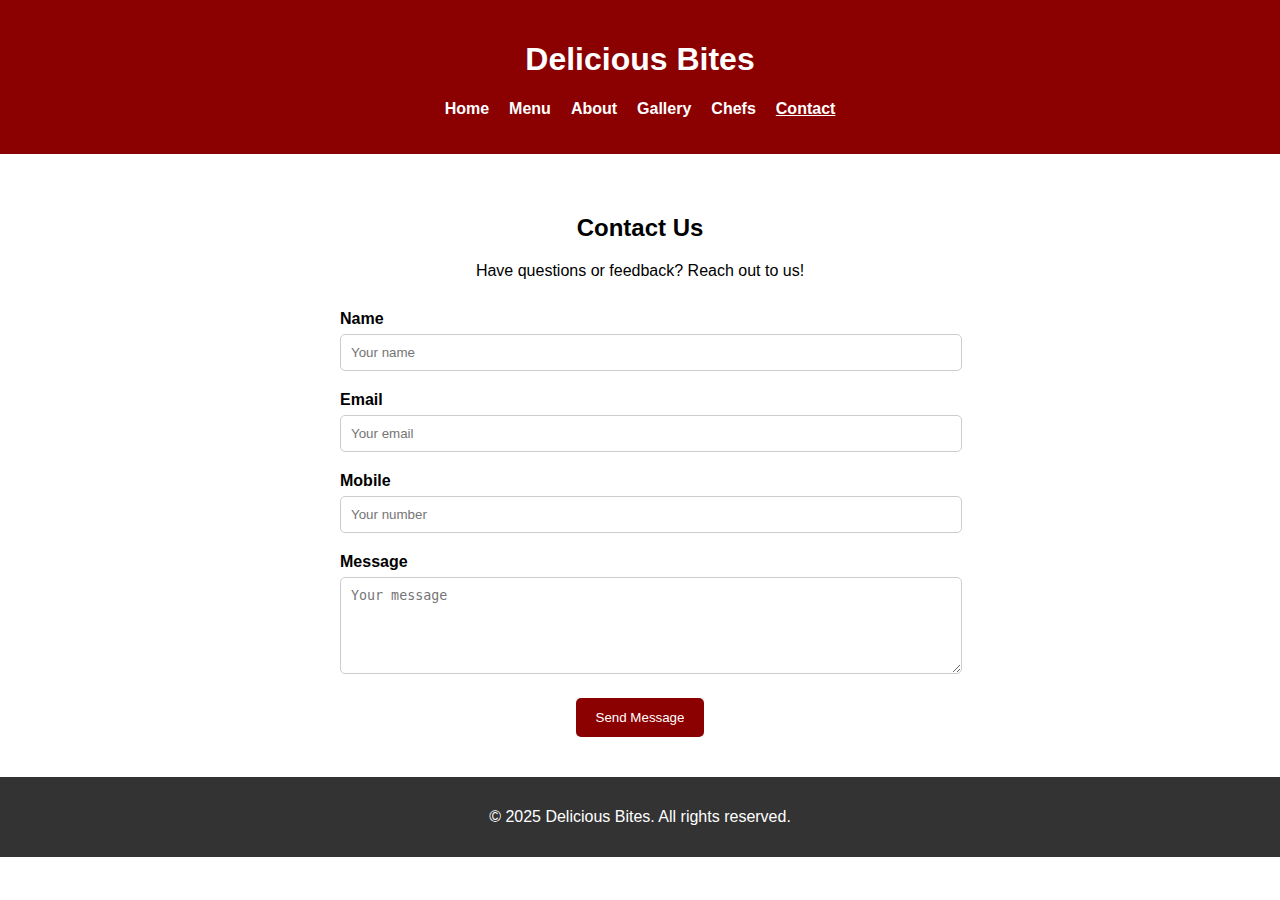
<file: contact.html>
<!DOCTYPE html>
<html lang="en">
<head>
  <meta charset="UTF-8" />
  <meta name="viewport" content="width=device-width, initial-scale=1.0"/>
  <title>Delicious Bites | Contact</title>
   <style>
    body {
  font-family: Arial, sans-serif;
  margin: 0;
  padding: 0;
  box-sizing: border-box;
}

.main-header {
  background-color: #8B0000;
  color: white;
  padding: 20px;
  text-align: center;
}

.main-nav ul {
  list-style: none;
  display: flex;
  justify-content: center;
  gap: 20px;
  padding: 0;
  margin-top: 10px;
}

.main-nav a {
  text-decoration: none;
  color: white;
  font-weight: bold;
}

.main-nav a.active,
.main-nav a:hover {
  text-decoration: underline;
}

.contact-section {
  padding: 40px 20px;
  max-width: 600px;
  margin: auto;
  text-align: center;
}

.contact-form {
  margin-top: 30px;
}

.form-group {
  margin-bottom: 20px;
  text-align: left;
}

label {
  display: block;
  margin-bottom: 6px;
  font-weight: bold;
}

input,
textarea {
  width: 100%;
  padding: 10px;
  border: 1px solid #ccc;
  border-radius: 5px;
}

button {
  background-color: #8B0000;
  color: white;
  border: none;
  padding: 12px 20px;
  border-radius: 5px;
  cursor: pointer;
}

button:hover {
  background-color: #a50000;
}

.main-footer {
  text-align: center;
  padding: 15px;
  background-color: #333;
  color: white;
}
.menu-toggle {
  display: none;
}

.menu-icon {
  display: none;
  font-size: 28px;
  cursor: pointer;
  position: absolute;
  right: 15px;
  top: 40px;
}

@media (max-width: 768px) {
  .menu-icon {
    display: block;
  }

  .main-nav ul {
    display: none;
    flex-direction: column;
    width: 100%;
    background-color: #e67e22;
    padding: 10px 0;
  }


  .menu-toggle:checked + .menu-icon + .main-nav ul {
    display: flex;
  }
   .main-nav li {
    text-align: center;
    padding: 10px 0;
  }
}

@media (max-width: 600px) {
  .main-nav ul {
    flex-direction: column;
    gap: 10px;
  }

  .contact-section {
    padding: 20px;
  }
}
   </style>
</head>
<body>

  <header class="main-header">
    <h1>Delicious Bites</h1>
    <input type="checkbox" id="menu-toggle" class="menu-toggle">
  <label for="menu-toggle" class="menu-icon">&#9776;</label>
    <nav class="main-nav">
      <ul>
        <li><a href="main.html">Home</a></li>
        <li><a href="menu.html">Menu</a></li>
        <li><a href="about.html">About</a></li>
        <li><a href="gallery.html">Gallery</a></li>
        <li><a href="chefs.html">Chefs</a></li>
        <li><a href="contact.html" class="active">Contact</a></li>
      </ul>
    </nav>
  </header>

  <section class="contact-section">
    <h2>Contact Us</h2>
    <p>Have questions or feedback? Reach out to us!</p>
    <form class="contact-form">
      <div class="form-group">
        <label for="name">Name</label>
        <input type="text" id="name" placeholder="Your name" required />
      </div>
      <div class="form-group">
        <label for="email">Email</label>
        <input type="email" id="email" placeholder="Your email" required />
      </div>
      <div class="form-group">
        <label for="num">Mobile</label>
        <input type="number" id="num" placeholder="Your number" required />
      </div>
      <div class="form-group">
        <label for="message">Message</label>
        <textarea id="message" rows="5" placeholder="Your message" required></textarea>
      </div>
      <button type="submit">Send Message</button>
    </form>
  </section>

  <footer class="main-footer">
    <p>&copy; 2025 Delicious Bites. All rights reserved.</p>
  </footer>

</body>
</html>
</file>
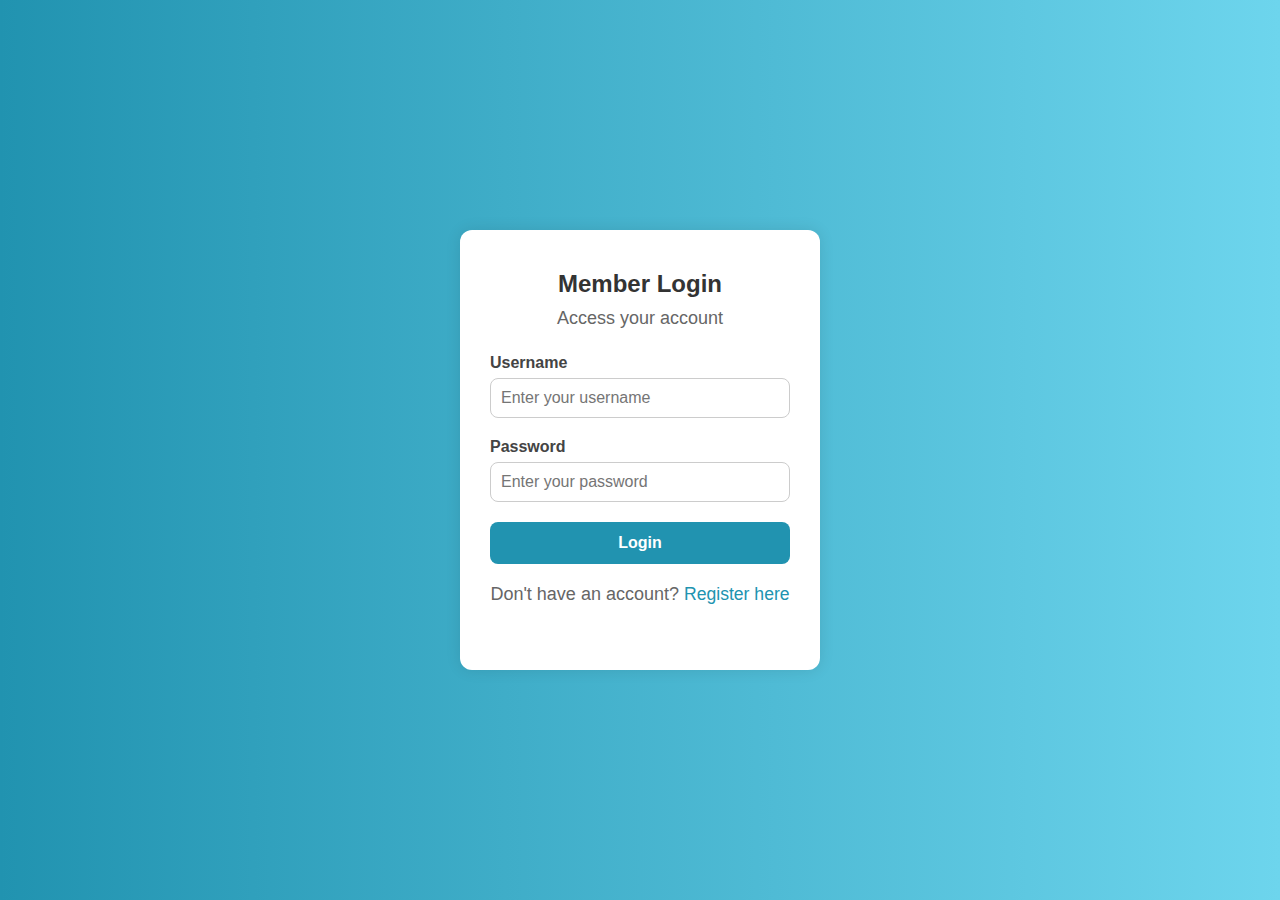
<file: Loginform.html>
<!DOCTYPE html>
<html lang="en">
<head>
  <meta charset="UTF-8" />
  <meta name="viewport" content="width=device-width, initial-scale=1.0"/>
  <title>Login</title>
   <style>
    * {
  box-sizing: border-box;
  margin: 0;
  padding: 0;
}

body {
  font-family: 'Segoe UI', Tahoma, Geneva, Verdana, sans-serif;
  background: linear-gradient(to right, #2193b0, #6dd5ed);
  height: 100vh;
  display: flex;
  align-items: center;
  justify-content: center;
}

.section {
  width: 100%;
  max-width: 400px;
  padding: 20px;
}

.container {
  background: white;
  padding: 40px 30px;
  border-radius: 12px;
  box-shadow: 0 0 15px rgba(0,0,0,0.1);
  text-align: center;
}

.container h2 {
  color: #333;
  margin-bottom: 10px;
}

.container p {
  color: #666;
  font-size: large;
  margin-bottom: 25px;
}

.form {
  text-align: left;
  margin-bottom: 20px;
}

.form label {
  display: block;
  margin-bottom: 6px;
  font-weight: bold;
  color: #444;
}

.form input {
  width: 100%;
  font-size: medium;
  padding: 10px;
  border-radius: 8px;
  border: 1px solid #ccc;
  transition: border-color 0.3s ease;
}

.form input:focus {
  border-color: #2193b0;
  outline: none;
}

button {
  width: 100%;
  padding: 12px;
  background-color: #2193b0;
  color: white;
  font-weight: bold;
  border: none;
  border-radius: 8px;
  cursor: pointer;
  font-size: medium;
  transition: background-color 0.3s ease;
}

button:hover {
  background-color: #0e6079;
}

.register {
  margin-top: 20px;
  font-size: 0.9em;
  color: #555;
}

.register a {
  color: #2193b0;
  font-size: 1.1rem;
  text-decoration: none;
}

.register a:hover {
  text-decoration: underline;
}

@media (max-width: 480px) {
  .container {
    padding: 30px 20px;
  }

  .container h2 {
    font-size: 20px;
  }
}

   </style>
</head>
<body>
  <section class="section">
    <div class="container">
      <h2>Member Login</h2>
      <p>Access your account</p>
      <form action="main.html" method="get">
        <div class="form">
          <label for="username">Username</label>
          <input type="text" id="username" name="username" placeholder="Enter your username" required />
        </div>
        <div class="form">
          <label for="password">Password</label>
          <input type="password" id="password" name="password" placeholder="Enter your password" required />
        </div>
        <button type="submit">Login</button>
      </form>
      <p class="register">Don't have an account? <a href="#">Register here</a></p>
    </div>
  </section>
</body>
</html>
</file>
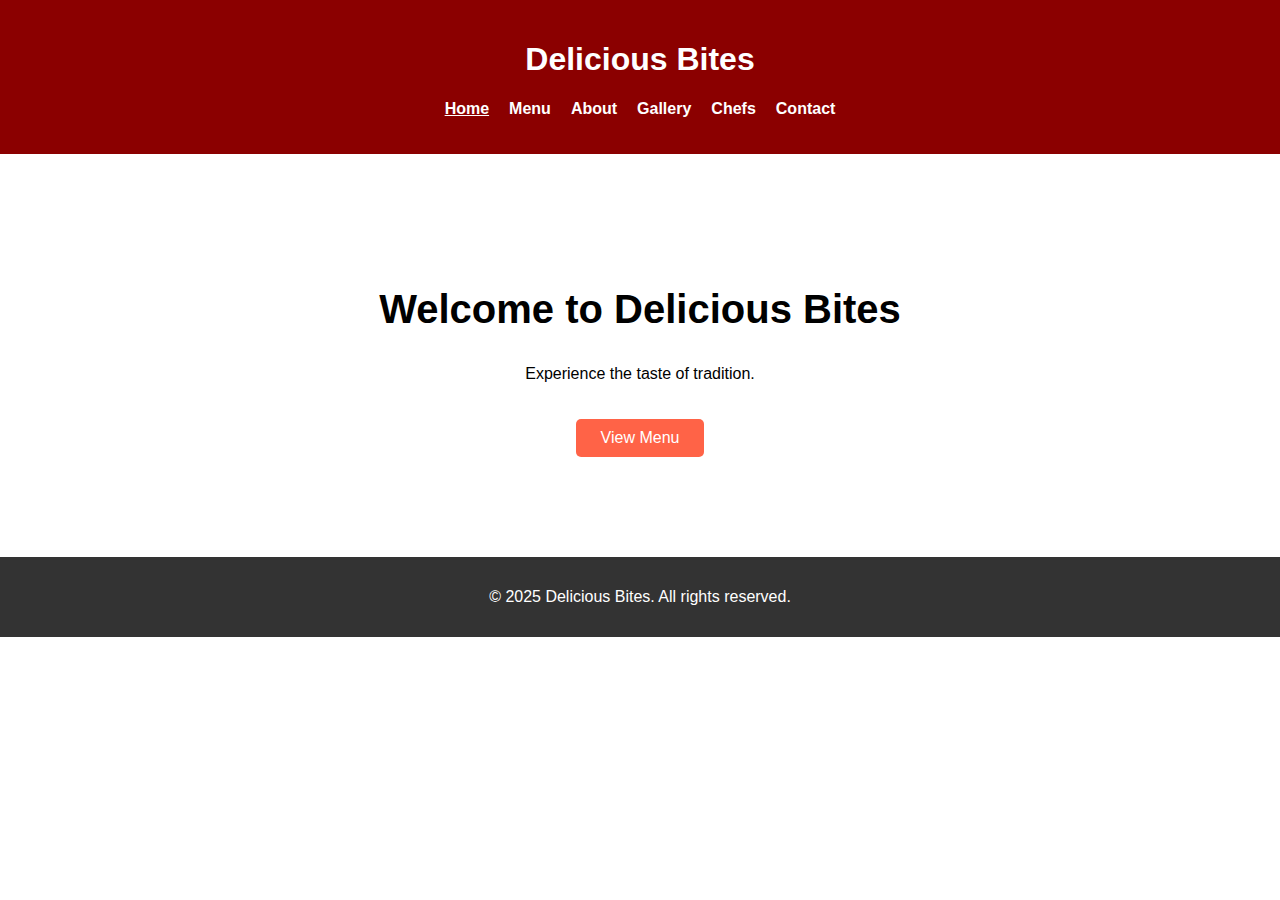
<file: main.html>
<!DOCTYPE html>
<html lang="en">
<head>
  <meta charset="UTF-8" />
  <meta name="viewport" content="width=device-width, initial-scale=1.0"/>
  <title>Delicious Bites | Home</title>
  <!-- <link rel="stylesheet" href="style1.css" /> -->
   <style>
    body {
  font-family: Arial, sans-serif;
  margin: 0;
  padding: 0;
}

.main-header {
  background-color: #8B0000;
  color: white;
  padding: 20px;
  text-align: center;
}

.main-nav ul {
  list-style: none;
  padding: 0;
  display: flex;
  justify-content: center;
  gap: 20px;
}

.main-nav a {
  text-decoration: none;
  color: white;
  font-weight: bold;
}

.main-nav a.active,
.main-nav a:hover {
  text-decoration: underline;
}

.hero-section {
  color: black;
  text-align: center;
  padding: 100px 20px;
}

.hero-section h2 {
  font-size: 2.5em;
}

.hero-section .btn {
  display: inline-block;
  margin-top: 20px;
  padding: 10px 25px;
  background-color: #FF6347;
  color: white;
  text-decoration: none;
  border-radius: 5px;
}

.main-footer {
  text-align: center;
  padding: 15px;
  background-color: #333;
  color: white;
}

@media (max-width: 768px) {
  .main-nav ul {
    flex-direction: column;
    align-items: center;
  }

  .hero-section {
    padding: 60px 10px;
  }

  .hero-section h2 {
    font-size: 1.8em;
  }
}

   </style>
</head>
<body>

  <header class="main-header">
    <h1>Delicious Bites</h1>
    <nav class="main-nav">
      <ul>
        <li><a href="main.html" class="active">Home</a></li>
        <li><a href="menu.html">Menu</a></li>
        <li><a href="about.html">About</a></li>
        <li><a href="gallery.html">Gallery</a></li>
        <li><a href="chefs.html">Chefs</a></li>
        <li><a href="contact.html">Contact</a></li>
      </ul>
    </nav>
  </header>

  <section class="hero-section">
    <h2>Welcome to Delicious Bites</h2>
    <p>Experience the taste of tradition.</p>
    <a href="menu.html" class="btn">View Menu</a>
  </section>

  <footer class="main-footer">
    <p>&copy; 2025 Delicious Bites. All rights reserved.</p>
  </footer>

</body>
</html>
</file>
